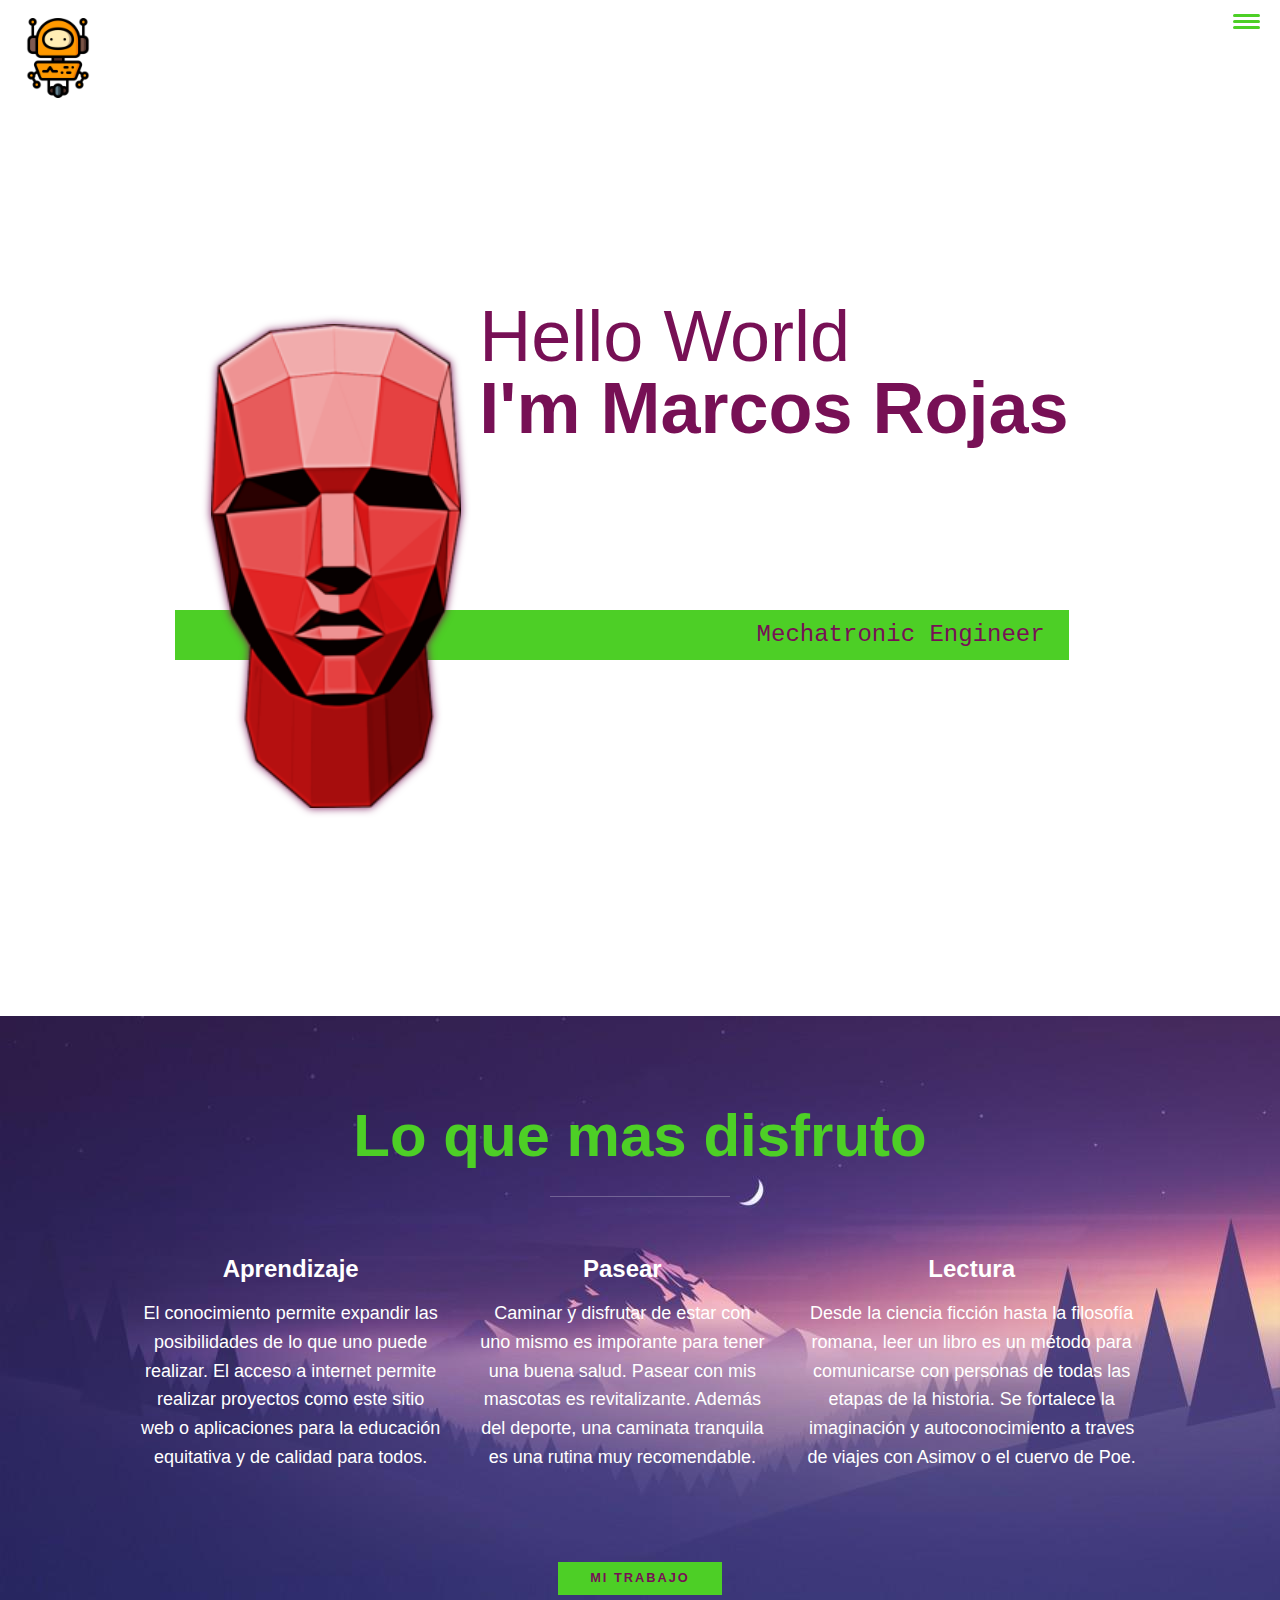
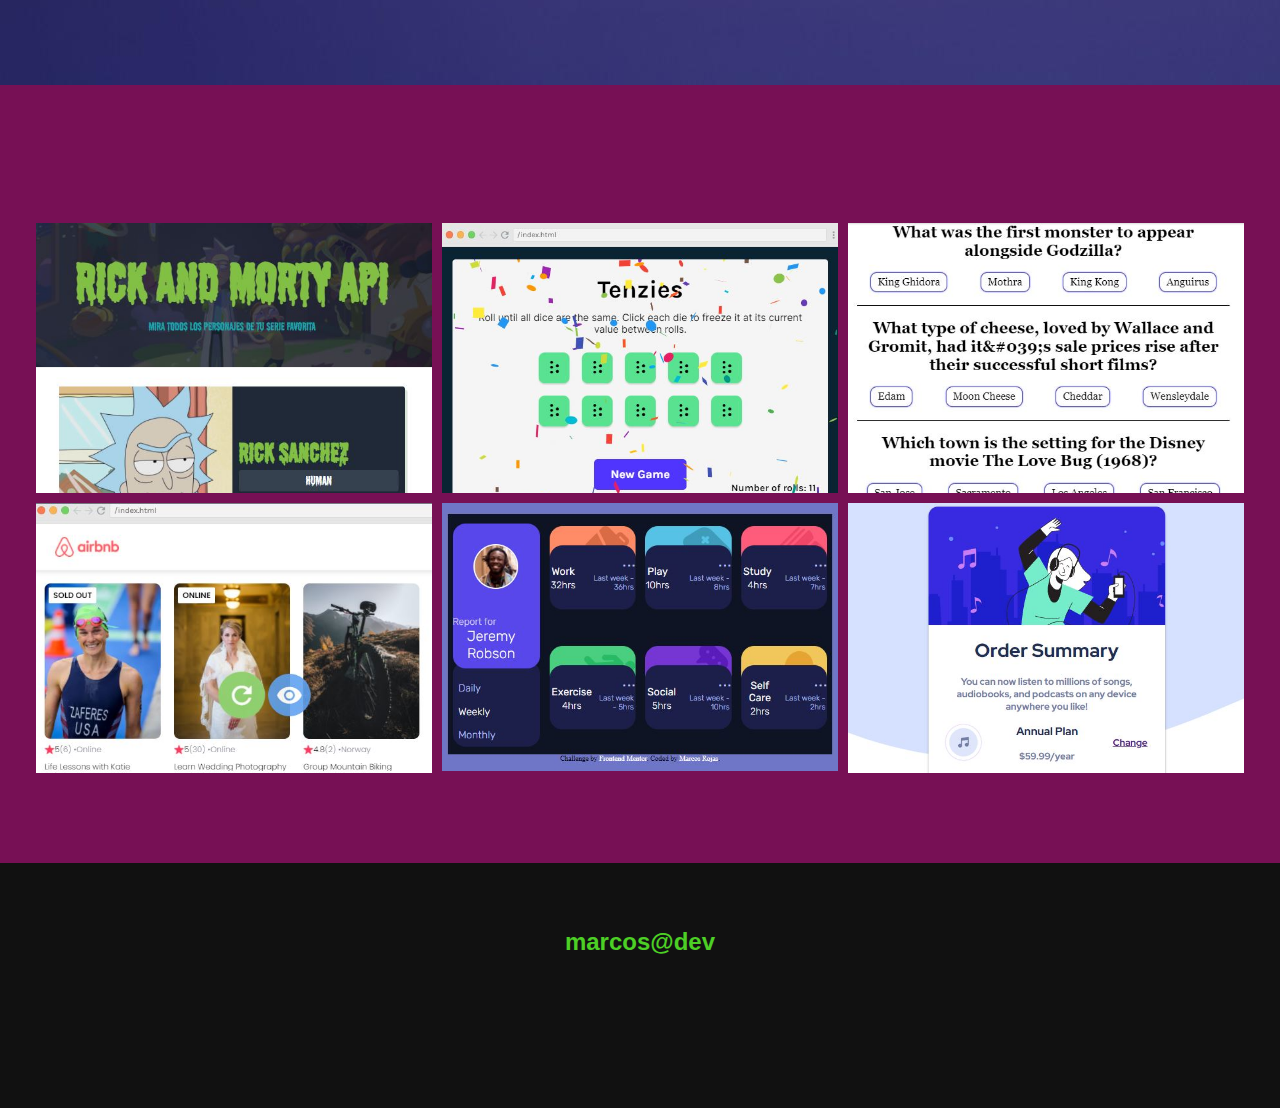
<file: index.html>
<!DOCTYPE html>
<html lang="en">
  <head>
    <meta charset="UTF-8" />
    <meta http-equiv="X-UA-Compatible" content="IE=edge" />
    <meta name="viewport" content="width=device-width, initial-scale=1.0" />
    <meta
      name="google-site-verification"
      content="Kft6YCLR6mItUa1twYcBehM6RgHL5BbPTd4Dn2FaUmA"
    />
    <meta
      http-equiv="Content-Security-Policy"
      content="default-src 'self' *.mailsite.com; img-src *"
    />
    <meta http-equiv="X-Content-Type-Options" content="nosniff" />
    <title>Portfolio Marcos Rojas</title>

    <link
      rel="stylesheet"
      href="https://cdnjs.cloudflare.com/ajax/libs/normalize/7.0.0/normalize.min.css"
    />
    <!--Font-awesome: social icons, brands, etc-->
    <link
      rel="stylesheet"
      href="https://cdnjs.cloudflare.com/ajax/libs/font-awesome/5.11.2/css/all.css"
      integrity="sha256-46qynGAkLSFpVbEBog43gvNhfrOj+BmwXdxFgVK/Kvc="
      crossorigin="anonymous"
    />
    <!--Fonts that we are using -->
    <link
      href="https://fonts.googleapis.com/css?family=Source+Code+Pro:400,900|Source+Sans+Pro:300,900&display=swap"
      rel="stylesheet"
    />
    <!--My custom CSS-->
    <link rel="stylesheet" href="css/app.css" />
  </head>

  <body>
    <header>
      <div class="logo">
        <img src="img/robotica1.png" alt="" />
      </div>
      <button class="nav-toggle" aria-label="toggle navigation">
        <span class="hamburger"></span>
      </button>
      <nav class="nav">
        <ul class="nav__list">
          <li class="nav__item">
            <a href="#home" class="nav__link">Inicio</a>
          </li>
          <li class="nav__item">
            <a href="#services" class="nav__link">Sobre mi</a>
          </li>
          <li class="nav__item">
            <a href="#work" class="nav__link">Mis proyectos</a>
          </li>
        </ul>
      </nav>
    </header>
    <section class="intro" id="home">
      <h1 class="section__title section__title--intro">
        Hello World <strong>I'm Marcos Rojas</strong>
      </h1>
      <p class="section__subtitle section__subtitle--intro">
        Mechatronic Engineer
      </p>
      <img
        src="img/head_intro_x260.png"
        alt="A web picture of a robot"
        class="intro__img"
      />
    </section>

    <!-- My Services -->
    <section class="my-services" id="services">
      <h2 class="section__title section__title--services">
        Lo que mas disfruto
      </h2>
      <div class="services">
        <div class="service">
          <h3>Aprendizaje</h3>
          <p>
            El conocimiento permite expandir las posibilidades de lo que uno
            puede realizar. El acceso a internet permite realizar proyectos como
            este sitio web o aplicaciones para la educación equitativa y de
            calidad para todos.
          </p>
        </div>
        <!--Close service-->

        <div class="service">
          <h3>Pasear</h3>
          <p>
            Caminar y disfrutar de estar con uno mismo es imporante para tener
            una buena salud. Pasear con mis mascotas es revitalizante. Además
            del deporte, una caminata tranquila es una rutina muy recomendable.
          </p>
        </div>
        <!--Close service-->

        <div class="service">
          <h3>Lectura</h3>
          <p>
            Desde la ciencia ficción hasta la filosofía romana, leer un libro es
            un método para comunicarse con personas de todas las etapas de la
            historia. Se fortalece la imaginación y autoconocimiento a traves de
            viajes con Asimov o el cuervo de Poe.
          </p>
        </div>
        <!--Close service-->
      </div>
      <!--Close services-->

      <a href="#work" class="btn">Mi trabajo</a>
    </section>

    <!-- My Work -->
    <section class="my-work" id="work">
      <p class="section__subtitle section__subtitle--work"></p>
      <div class="portfolio">
        <!-- Portfolio Item 0-1-->
        <a
          href="https://github.com/marcos-rojas/RickAndMortyVisualizer"
          class="portfolio__item"
        >
          <img src="img/ReactBasic.JPG" alt="" class="portfolio__img" />
        </a>
        <!-- Portfolio Item 0-2-->
        <a
          href="https://github.com/marcos-rojas/Tenzies-game"
          class="portfolio__item"
        >
          <img src="img/ReactTenzies.JPG" alt="" class="portfolio__img" />
        </a>
        <!-- Portfolio Item 0-3-->
        <a href="#" class="portfolio__item">
          <img src="img/ReactAPI.JPG" alt="" class="portfolio__img" />
        </a>
        <!-- Portfolio Item 0-4-->
        <a href="#" class="portfolio__item">
          <img src="img/Face.JPG" alt="" class="portfolio__img" />
        </a>
        <!-- Portfolio Item 0-5-->
        <a
          href="https://marcos-rojas.github.io/FrontEndMentorC2/"
          class="portfolio__item"
        >
          <img src="img/FrontEndMentor.JPG" alt="" class="portfolio__img" />
        </a>
        <!-- Portfolio Item 0-6-->
        <a
          href="https://marcos-rojas.github.io/FrontEndMentorC1/"
          class="portfolio__item"
        >
          <img src="img/ShopCard.JPG" alt="" class="portfolio__img" />
        </a>
      </div>
    </section>

    <!-- Footer -->
    <footer class="footer">
      <a href="mailto:rojas.marcos@pucp.edu.pe" class="footer__link"
        >marcos@dev</a
      >
      <ul class="social-list">
        <li class="social-list__item">
          <a class="social-list__link" href="">
            <i class="fab fa-github-square"></i>
          </a>
        </li>
        <li class="social-list__item">
          <a class="social-list__link" href="">
            <i class="fab fa-google"></i
          ></a>
        </li>
        <li class="social-list__item">
          <a class="social-list__link" href="">
            <i class="fab fa-android"></i>
          </a>
        </li>
      </ul>
    </footer>

    <script src="js/index.js"></script>

    <script src="js/AnimationSeries1.js"></script>
  </body>
</html>
</file>
<file: css/app.css>
*,
*::before,
*::after {
    box-sizing: border-box;
}

:root {
    --ff-primary  : 'Source Sans Pro', sans-serif;
    --ff-secondary: 'Source Code Pro', monospace;
    --fw-reg      : 300;
    --fw-bold     : 900;
    --clr-light   : #fff;
    --clr-dark    : #771055;
    --clr-accent  : #4dcf26;
    --fs-h1       : 3rem;
    --fs-h2       : 2.25rem;
    --fs-h3       : 1.25rem;
    --fs-body     : 1rem;
    --bs          : 0.25em 0.25em 0.75em rgba(0, 0, 0, 0.25),
        0.125em 0.125em 0.25em rgba(0, 0, 0, 0.15);
}

.portfolio {
    display        : grid;
    grid-template-columns: repeat(var(--number-columns,1),1fr);
    gap            : 10px;
    align-content: center;
}

html {
    scroll-behavior: smooth;
}

body {
    background : var(--clr-light);
    color      : var(--clr-dark);
    margin     : 0;
    font-family: var(--ff-primary);
    font-size  : var(--fs-body);
    line-height: 1.6;
}

section {
    padding: 5em 2em;
}

#home {
    padding: 02em 2em;
}

img {
    display  : block;
    max-width: 100%;
}

strong {
    font-weight: var(--fw-bold);
}

#canvas1 {
    position  : fixed;
    top       : 0;
    left      : 0;
    background: black;
    z-index   : -1;
}

:focus {
    outline       : 3px solid var(--clr-accent);
    outline-offset: 3px;
}

.btn {
    display        : inline-block;
    padding        : .5em 2.5em;
    background     : var(--clr-accent);
    color          : var(--clr-dark);
    text-decoration: none;
    cursor         : pointer;
    font-size      : .8rem;
    text-transform : uppercase;
    letter-spacing : 2px;
    font-weight    : var(--fw-bold);
    transition     : transform 200ms ease-int-out;
}

.btn:hover {
    transform: scale(1.1);
}

/* Topography*/

h1,
h2,
h3 {
    line-height: 1;
    margin     : 0;
}

h1 {
    font-size: var(--fs-h1);
}

h2 {
    font-size: var(--fs-h2);
}

h3 {
    font-size: var(--fs-h3);
}

.section__title {
    margin-bottom: 0.25em;
}

.section__title--intro {
    font-weight: var(--fw-reg);
}

.section__title--intro strong {
    display: block;
}

.section__subtitle {
    margin   : 0;
    font-size: var(--fs-h3);

}

.section__subtitle--intro,
.section__subtitle--about {
    background   : var(--clr-accent);
    font-family  : var(--ff-secondary);
    margin-bottom: 1em;
    padding      : .25em 1em;
}

/* more tipografy*/
.section__subtitle--work {
    color        : var(--clr-accent);
    font-weight  : var(--clr-bold);
    margin-bottom: 2em;
}

/*  header */

/* takes most styiling to style*/
header {
    display        : flex;
    justify-content: space-between;
    padding        : 1em;
}

.logo {
    max-width: 80px;
}

.nav {
    position  : fixed;
    background: var(--clr-dark);
    color     : var(--clr-light);
    top       : 0;
    bottom    : 0;
    left      : 0;
    right     : 0;
    z-index   : 100;
    /*cover full screen*/

    transform : translateX(100%);
    /*disappear of screen*/
    transition: transform 250ms cubic-bezier(.5, 0, .5, 1);
}

.nav__list {
    list-style     : none;
    /*erase dots*/
    display        : flex;
    height         : 100%;
    flex-direction : column;
    justify-content: space-evenly;
    align-items    : center;
    margin         : 0;
    padding        : 0;
}

.nav__link {
    color          : inherit;
    font-weight    : var(--fw-bold);
    font-size      : var(--fs-h2);
    text-decoration: none;
}

.nav__link:hover {
    color: var(--clr-accent);
}

.nav-toggle {
    padding   : .5em;
    /*adds space to click on*/
    background: transparent;
    border    : 0;
    cursor    : pointer;
    position  : absolute;
    right     : 1em;
    top       : 1em;
    z-index   : 1000;
    /*bottom states over the hamburger page*/
}

.nav-open .nav {
    /*background:red; /*class that is added to the document body*/
    transform: translateX(0);
    /*moves the nav to show it in the right*/

}

.nav-open .nav-toggle {
    position: fixed;
    /*maintain toggle in the view (toggle is the block contain hamburger)*/
}

.nav-open .hamburger {
    transform: rotate(.625turn);
}

.nav-open .hamburger::before {
    transform: rotate(90deg) translateX(-6px);
}

.nav-open .hamburger::after {
    opacity: 0;
}

.hamburger {
    display : block;
    position: relative;
}

.hamburger,
.hamburger::before,
.hamburger::after {
    background   : var(--clr-accent);
    width        : 2em;
    height       : 3px;
    border-radius: 1em;
    transition   : transform 250ms ease-in-out;
}

.hamburger::before,
.hamburger::after {
    content : '';
    position: absolute;
    left    : 0;
    right   : 0;
}

.hamburger::before {
    top: 6px;
}

.hamburger::after {
    bottom: 6px;
}

.intro {
    position: relative;
    display: flex;
    flex-direction: column;
    align-items: center;
}

.intro__img {
    filter: drop-shadow(0px 0px 4px var(--clr-dark));
    height: 250px;
}

.section__subtitle--intro {
    display: inline-block;
}

/*
generic: 300 600 900 for media query*/
@media (min-width: 600px) {
    .intro {
        display        : grid;
        width          : min-content;
        height: 100vh;
        margin         : 0 auto;
        grid-column-gap: 1em;
        grid-template-areas:
            "img title"
            "img subtitle";
        grid-template-columns: min-content max-content;
    }

    .intro__img {
        grid-area: img;
        min-width: 250px;
        height: auto;
        position : relative;
        z-index  : 2;
    }

    .section__subtitle--intro {
        align-self : start;
        grid-column: -1 / 1;
        /*All the way accross*/
        grid-row   : 2;
        text-align : right;
        position   : relative;
        left       : -1.5em;
        width      : calc(100% + 1.5em);
    }

}

/* ---------------- My services section--------------- */
.my-services {
    background-color     : var(--clr-light);
    background-image     : url(../img/services_bg.jpg);
    background-size      : cover;
    background-blend-mode: multiply;
    color                : var(--clr-light);
    text-align           : center;
}

.section__title--services {
    color   : var(--clr-accent);
    position: relative;
    /* because the next pseudoelement*/
}

/*It creates a line like a subrayado*/
.section__title--services::after {
    content   : '';
    /*It has to have a content to appear*/
    display   : block;
    width     : 3em;
    height    : 1px;
    margin    : 0.5em auto 1em;
    background: var(--clr-light);
    /*Instead of --clr-light we can choosee currentColor that is the color
    of the element title services (like the father)*/
    opacity   : 0.25;
}

.services {
    margin-bottom: 4em
}

.service {
    /* make text not so long*/
    max-width: 500px;
    margin   : 0 auto;
}

@media(min-width: 800px) {
    .services {
        display     : flex;
        max-width   : 1000px;
        margin-left : auto;
        /* we dont want to override margin bottom of 4em between the bottom*/
        margin-right: auto;
    }

    .service+.service {
        /* adding margen since second element*/
        margin-left: 2em;
    }


}

/* ---------------- About me--------------- */

.about-me {
    max-width: 1000px;
    margin   : 0 auto;
}

.about-me__img {
    box-shadow: var(--bs);
}


/* ---------------- My work--------------- */
.my-work {
    background-color: var(--clr-dark);
    color           : var(--clr-light);
    text-align      : center;
}

.portfolio__img {
    transition:
        transform 750ms cubic-bezier(.5, 0, .5, 1),
        opacity 250ms linear;
    background-size: cover;
   
}

.portfolio__item:focus {
    position: relative;
    z-index : 2;
    /* line of focus over the images*/
}
.portfolio__item{
    display: block;
}
.portfolio__img:hover,
.portfolio__item:focus .portfolio__img {
    transform: scale(1.1);
    opacity  : .75;
}

/*-----FONT AWESOME ------FOOTER*/

.footer {
    background: #111;
    color     : var(--clr-accent);
    text-align: center;
    padding   : 2.5em 0;
    font-size : var(--fs-h3);
}

.footer a {
    color          : inherit;
    text-decoration: none;
}

.footer__link {

    font-weight: var(--fw-bold);

}

.footer__link:hover,
.social-list__link:hover {
    opacity: .7;
}

.footer__link:hover {
    text-decoration: underline;
}

.social-list {
    list-style     : none;
    display        : flex;
    justify-content: center;
    margin         : 2em 0 0;
    padding        : 0;
}

.social-list__item {
    margin: 0 .5em;
}

.social-list__link {
    padding: .5em;
    /*there space to click*/
}



@media(min-width: 600px) {
    .about-me {
        display              : grid;
        grid-template-columns: 1fr 200px;
        grid-template-areas  :
            "title img"
            "subtitle img"
            "text img";
        grid-column-gap: 2em;
    }

    .section__title--about {
        grid-area  : title;
        grid-column: 1;
    }

    .section__subtitle--about {
        grid-column  : 1/-1;
        /*one side to other side*/
        grid-row     : 2;
        position     : relative;
        left         : -1em;
        width        : calc(100% + 2em);
        padding-left : 1em;
        /*moving and do be over image*/
        padding-right: calc(200px + 4em);
    }

    .about-me__img {
        grid-area: img;
        position : relative;
        z-index  : 2;
    }
    .portfolio{
        --number-columns: 2;
    }
    .portfolio__item{
        overflow: hidden;
        height: 270px;
    }
}

@media(min-width: 800px) {
    :root {
        /* FONT SIZE*/
        --fs-h1  : 4.5rem;
        --fs-h2  : 3.75rem;
        --fs-h3  : 1.5rem;
        --fs-body: 1.125rem;
    }

   .portfolio__item{
       overflow: hidden;
       height: 270px;
   }
    .portfolio{
        --number-columns: 3;
    }
}
</file>
